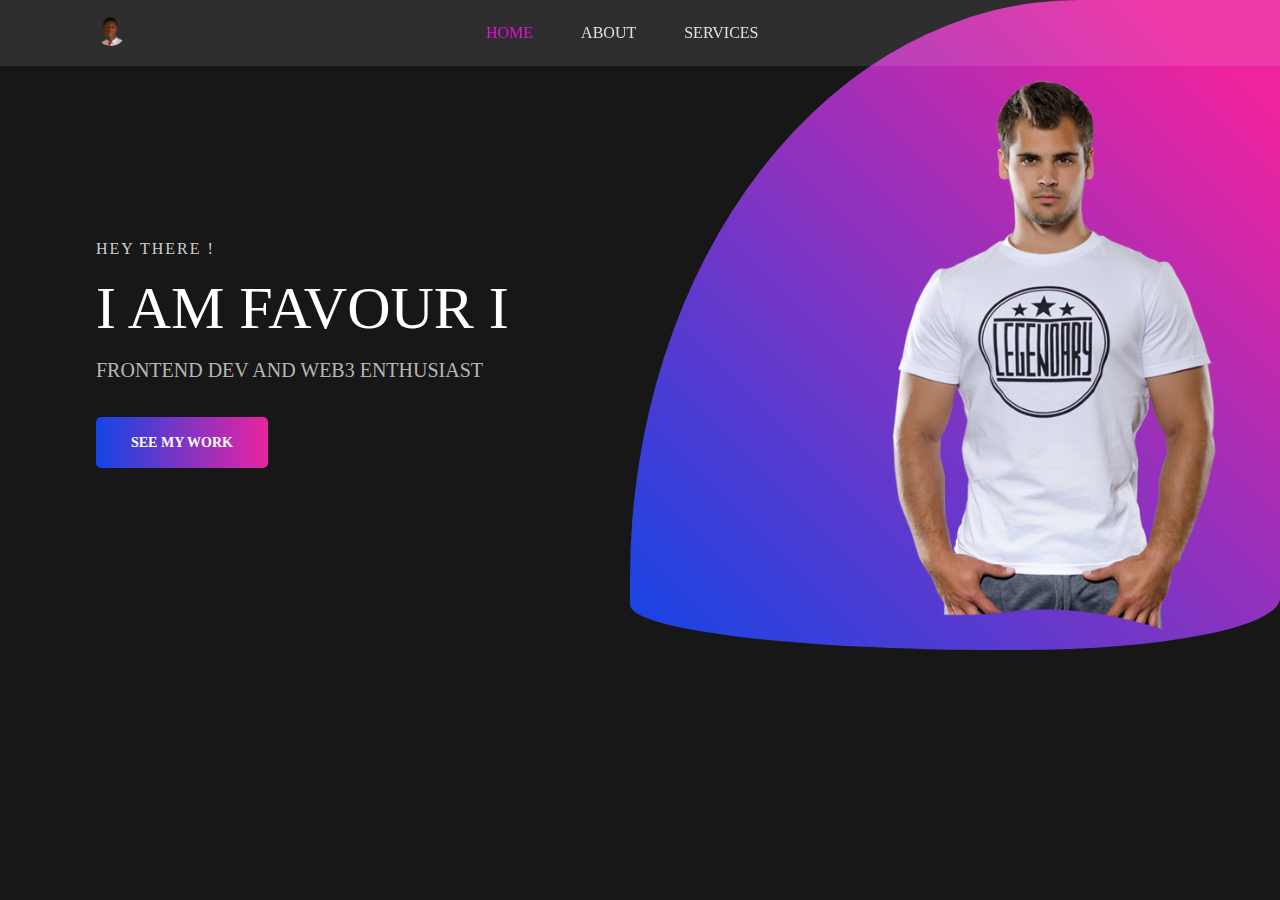
<file: index.html>
<!DOCTYPE html>
<html lang="en">
<head>
    <meta charset="UTF-8">
    <meta http-equiv="X-UA-Compatible" content="IE=edge">
    <meta name="viewport" content="width=device-width, initial-scale=1.0">
    <link rel="stylesheet" type="text/css" href="main.css">
    <title>Home</title>
</head>
<body>
    <div class="navbar">
        <div class="container">
            <div class="logo">
                <img class="logo-img" src="/assets/img/profile-picture.png" alt="">
                <!-- <a class="logo-txt" href="index.html"> IS<span class="logo-span">ND</span></a> -->
            </div>

            <!-- <img style="width: 15px; height: 15px;" id="show menu-btn" class="mobile-menu" src="assets/menu.svg" alt="menu-icon"> -->

            <nav class="nav">

                <!-- <img style="width: 15px; height: 15px;" id="exit-menu-btn" class="mobile-menu-exit" src="assets/cancle-icon.svg" alt=""> -->

                <ul class="nav-bar-items">
                    <a href="index.html"><li class="active">Home</li></a>
                    <a href="index.html"><li>About</li></a>
                    <a href="index.html"><li>Services</li></a>
                </ul>
            </nav>
        </div>
    </div>
    <section class="hero">
        <div class="banner-content">
            <h3>Hey There !</h3>
            <h1 class="text-uppercase">I am Favour i</h1>
            <h5 class="text-uppercase">Frontend dev and Web3 Enthusiast </h5>
            <!-- <div class="social_icons my-5">
                <a href="#"><i class="ti-twitter"></i></a>
                <a href="#"><i class="ti-skype"></i></a>
                <a href="#"><i class="ti-instagram"></i></a>
                <a href="#"><i class="ti-dribbble"></i></a>
                <a href="#"><i class="ti-vimeo"></i></a>
            </div> -->
            <a class="primary_btn" href="#"><span>See My Work</span></a>
        </div>
        <div class="hero-img-bg">
            <img  class="hero-img" src="./assets/img/sm-img.jpg" alt="">
        </div>
    </section>
</body>
</html>
</file>
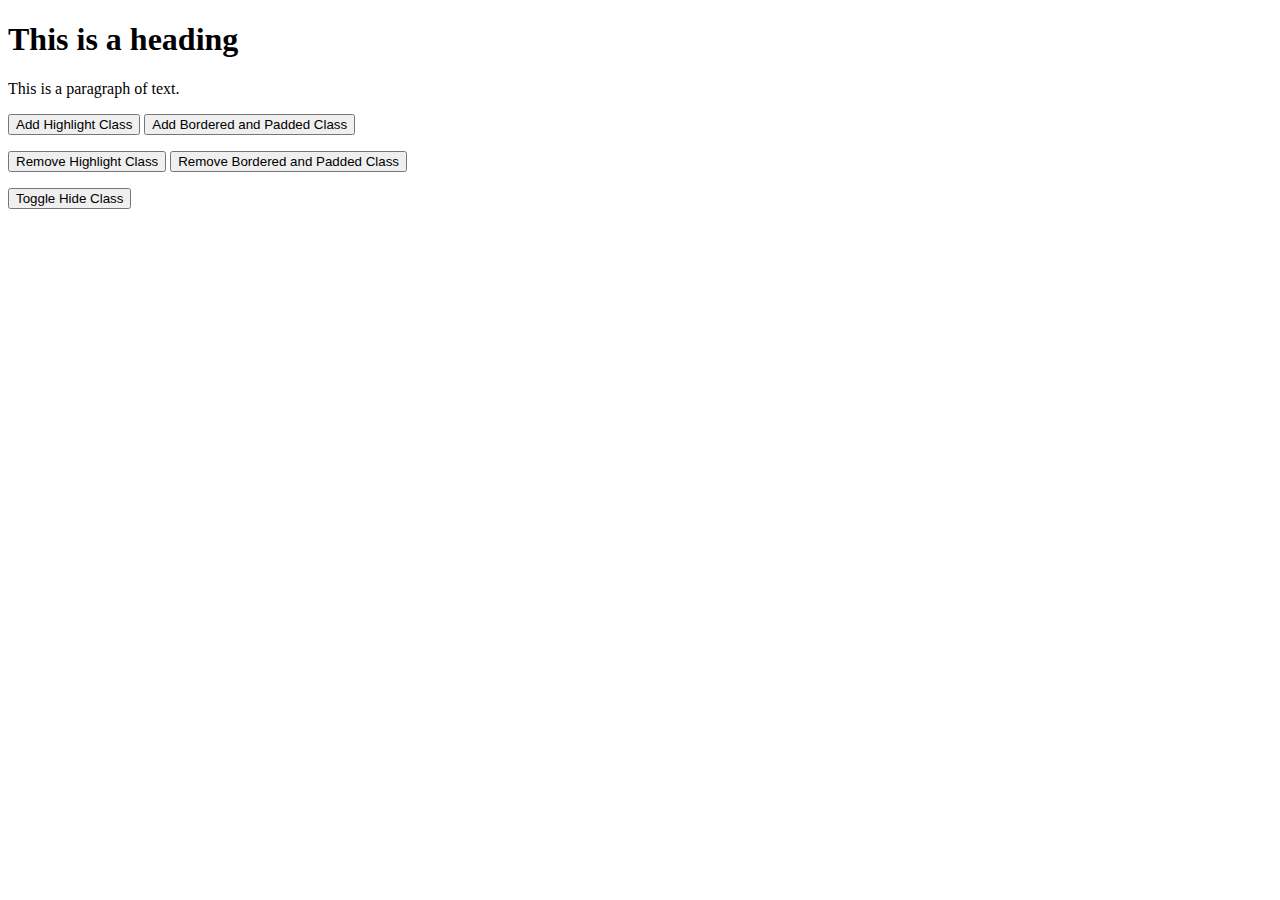
<file: tst.html>
<!DOCTYPE html>
<html lang="en">
<head>
<meta charset="utf-8">
<title>Change an Element's Class with JavaScript</title>
<style>
    .highlight{
        background: yellow;
    }
    .bordered{        
        border: 5px solid #000;
    }
    .padded{
        padding: 20px;
    }
    .hide{
        display: none;
    }
</style>
</head>
<body>
    <div id="content">
        <h1>This is a heading</h1>
        <p>This is a paragraph of text.</p>
    </div>
    
    <p>
        <button type="button" onclick="addSingleClass()">Add Highlight Class</button>
        <button type="button" onclick="addMultipleClass()">Add Bordered and Padded Class</button>        
    </p>
    <p>
        <button type="button" onclick="removeSingleClass()">Remove Highlight Class</button>  
        <button type="button" onclick="removeMultipleClass()">Remove Bordered and Padded Class</button>
    </p>
    <p>
        <button type="button" onclick="toggleClass()">Toggle Hide Class</button>
    </p>
    
    <script>
        // Selecting element
        var elem = document.getElementById("content");
        
        function addSingleClass(){
            elem.classList.add("highlight");  // Add a highlight class
        }        
        function addMultipleClass(){
            elem.classList.add("bordered", "padded");  // Add bordered and padded class
        }
        function removeSingleClass(){
            elem.classList.remove("highlight");  // Remove highlight class
        }
        function removeMultipleClass(){
            elem.classList.remove("bordered", "padded");  // Remove bordered and padded class
        }
        function toggleClass(){
            elem.classList.toggle("hide");  // Toggle hide class
        }
    </script>
</body>
</html>
</file>
<file: main.css>
:root{
    --primary-color: rgb(224, 16, 224);
}
* {
    padding: 0em;
    margin: 0em;
    font-family:Cambria, Cochin, Georgia, Times, 'Times New Roman', serif;
}
body {
    background: rgba(23,23,23);
    /* linear-gradient(to bottom right, rgba(23,23,23,0.1), rgba(225,225,225,0.2)); */
    
}
.navbar {
    position: fixed;
    width: 100%;
    background: rgb(255, 255, 255,.1);
    padding: 1em 0em 1em 0em ;
    
}
.logo {
    /* display: flex; */
    align-items: flex-start;
    margin: 0em 6em;
    /* border: 2px solid red; */
}
.logo-img {
    border-radius: 2em;
    width: 30px;
    height: 30px;
}
.logo-txt {
    text-decoration: none;
    font-weight: bold;
    color: blue;
    font-size: 1.2em;
}
.logo-span{
    color:var(--primary-color);
}
a {
    color: black;
    text-decoration: none;
}
.container {
    display: flex;
    /* justify-content: space-between; */
}
.active {
    color: var(--primary-color);
}
.nav-bar-items {
    display: flex;
    list-style-type: none;
    padding: 0em 15em;
    margin: 0em;
}
.nav-bar-items a {
    color: rgb(225,225,225);
    padding: .5em 1.5em .5em 1.5em;
    text-transform: uppercase;
}
.nav-bar-items a:hover {
    color: var(--primary-color);
}
.hero {
    display: flex;
    justify-content: space-between;
}
.hero-img {
    float: right;
    /* width: 350px; */
    height: 550px;
    padding: 5em 4em 0em 0em;;
}
.hero-img-bg {
    background: linear-gradient(to bottom left,#ed239f 10%, #1345e6 100%);
    border-radius: 69% 0% 40% 57% / 89% 9% 8% 7%   ;
    float: right;
    width: 650px;
    height: 650px;
}
.banner-content {
    padding: 15em 0em 0em 6em ;
    flex-wrap: wrap;
}
.banner-content h3 {
    font-size: 16px;
    font-weight: 400;
    text-transform: uppercase;
    margin-bottom: 20px;
    letter-spacing: 2px;
    color: rgb(255, 255, 255,.8);
}
.banner-content h1 {
    margin-top: 20px;
    font-size: 60px;
    font-weight: 500;
    line-height: 60px;
    margin-bottom: 20px;
    text-transform: uppercase;
    color: rgb(255, 255, 255);
}
.banner-content h5 {
    font-size: 1.25em;
    line-height: 1.2;
    color: rgb(255, 255, 255,.7);
    text-transform: uppercase;
    font-weight: normal;
}
.primary_btn {
    display: inline-block;
    background: linear-gradient(to right,#1345e6 0%,#ed239f 51%,#1345e6 100%);
    letter-spacing: 0;
    color: rgb(255, 255, 255);
    font-family: "Roboto",sans-serif;
    font-weight: bold;
    font-size: 14px;
    line-height: 50px;
    margin: 35px 0px ;
    padding: 0 35px;
    outline: none!important;
    text-align: center;
    cursor: pointer;
    text-transform: uppercase;
    border-radius: 5px;
    background-size: 200% auto;
}
</file>
